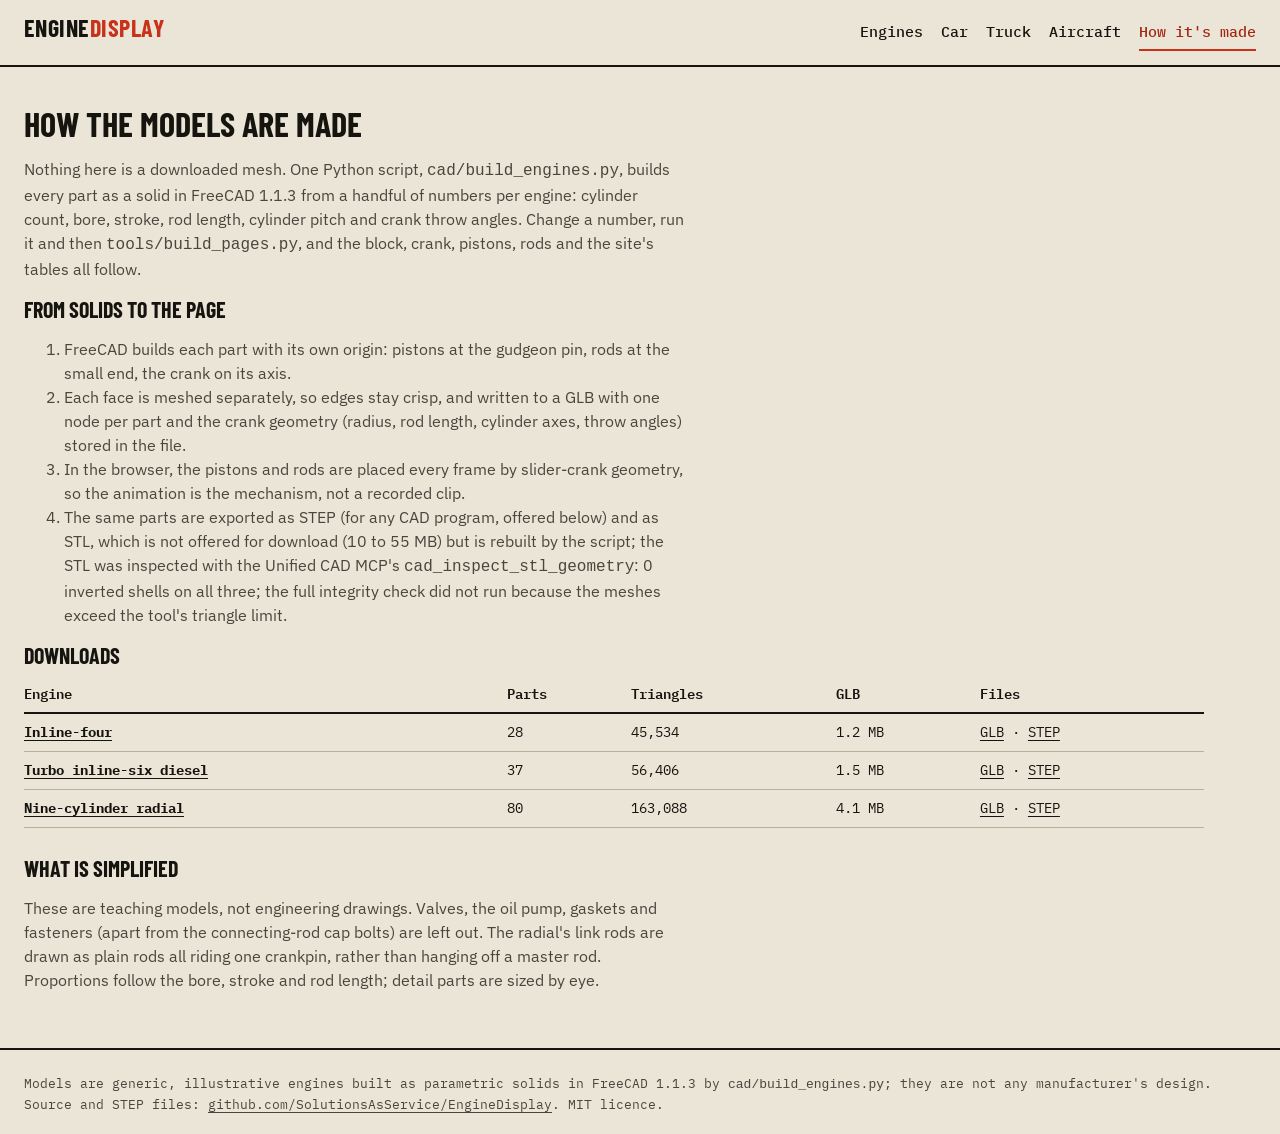
<file: about.html>
<!DOCTYPE html>
<html lang="en">
<head>
<meta charset="UTF-8">
<meta name="viewport" content="width=device-width, initial-scale=1">
<title>How it's made · EngineDisplay</title>
<meta name="description" content="How EngineDisplay's engines are built as parametric FreeCAD solids and animated in the browser by slider-crank geometry.">
<meta property="og:title" content="How it's made · EngineDisplay">
<meta property="og:description" content="How EngineDisplay's engines are built as parametric FreeCAD solids and animated in the browser by slider-crank geometry.">
<meta property="og:image" content="assets/img/plate.png">
<link rel="icon" href="assets/img/favicon.svg" type="image/svg+xml">
<link rel="preconnect" href="https://fonts.googleapis.com">
<link rel="preconnect" href="https://fonts.gstatic.com" crossorigin>
<link href="https://fonts.googleapis.com/css2?family=Barlow+Condensed:wght@600;700&family=IBM+Plex+Mono:wght@400;500;600&family=IBM+Plex+Sans:wght@400;600&display=swap" rel="stylesheet">
<link rel="stylesheet" href="assets/css/site.css">
<script type="importmap">{"imports":{"three":"https://cdn.jsdelivr.net/npm/three@0.160.0/build/three.module.js","three/addons/":"https://cdn.jsdelivr.net/npm/three@0.160.0/examples/jsm/"}}</script>
</head>
<body>
<a class="skip" href="#main">Skip to content</a>
<header class="mast">
  <a class="brand" href="index.html">Engine<b>Display</b></a>
  <nav class="nav" aria-label="Site"><a href="index.html">Engines</a><a href="car.html">Car</a><a href="diesel.html">Truck</a><a href="aircraft.html">Aircraft</a><a href="about.html" aria-current="page">How it's made</a></nav>
</header>
<main id="main">
<section aria-labelledby="h-made" style="border-top:0"><div class="wrap">
  <h2 id="h-made">How the models are made</h2>
  <p class="lede">Nothing here is a downloaded mesh. One Python script, <code>cad/build_engines.py</code>, builds every part as a solid in FreeCAD 1.1.3 from a handful of numbers per engine: cylinder count, bore, stroke, rod length, cylinder pitch and crank throw angles. Change a number, run it and then <code>tools/build_pages.py</code>, and the block, crank, pistons, rods and the site's tables all follow.</p>
  <h3>From solids to the page</h3>
  <ol class="lede">
    <li>FreeCAD builds each part with its own origin: pistons at the gudgeon pin, rods at the small end, the crank on its axis.</li>
    <li>Each face is meshed separately, so edges stay crisp, and written to a GLB with one node per part and the crank geometry (radius, rod length, cylinder axes, throw angles) stored in the file.</li>
    <li>In the browser, the pistons and rods are placed every frame by slider-crank geometry, so the animation is the mechanism, not a recorded clip.</li>
    <li>The same parts are exported as STEP (for any CAD program, offered below) and as STL, which is not offered for download (10 to 55 MB) but is rebuilt by the script; the STL was inspected with the Unified CAD MCP's <code>cad_inspect_stl_geometry</code>: 0 inverted shells on all three; the full integrity check did not run because the meshes exceed the tool's triangle limit.</li>
  </ol>
  <h3>Downloads</h3>
  <div class="scroll-x"><table class="spec"><thead><tr><th scope="col">Engine</th><th scope="col">Parts</th><th scope="col">Triangles</th><th scope="col">GLB</th><th scope="col">Files</th></tr></thead><tbody><tr><th scope='row'><a href='car.html'>Inline-four</a></th><td class='n'>28</td><td class='n'>45,534</td><td class='n'>1.2 MB</td><td><a href='models/car.glb' download>GLB</a> · <a href='models/car.step' download>STEP</a></td></tr><tr><th scope='row'><a href='diesel.html'>Turbo inline-six diesel</a></th><td class='n'>37</td><td class='n'>56,406</td><td class='n'>1.5 MB</td><td><a href='models/diesel.glb' download>GLB</a> · <a href='models/diesel.step' download>STEP</a></td></tr><tr><th scope='row'><a href='aircraft.html'>Nine-cylinder radial</a></th><td class='n'>80</td><td class='n'>163,088</td><td class='n'>4.1 MB</td><td><a href='models/aircraft.glb' download>GLB</a> · <a href='models/aircraft.step' download>STEP</a></td></tr></tbody></table></div>
  <h3 style="margin-top:28px">What is simplified</h3>
  <p class="lede">These are teaching models, not engineering drawings. Valves, the oil pump, gaskets and fasteners (apart from the connecting-rod cap bolts) are left out. The radial's link rods are drawn as plain rods all riding one crankpin, rather than hanging off a master rod. Proportions follow the bore, stroke and rod length; detail parts are sized by eye.</p>
</div></section>
</main>
<footer class="foot">Models are generic, illustrative engines built as parametric solids in FreeCAD 1.1.3 by
<code>cad/build_engines.py</code>; they are not any manufacturer's design. Source and STEP files:
<a href="https://github.com/SolutionsAsService/EngineDisplay">github.com/SolutionsAsService/EngineDisplay</a>. MIT licence.</footer>

</body>
</html>
</file>
<file: assets/css/site.css>
:root {
  --paper: #ebe5d8;
  --paper-2: #e1d9c8;
  --ink: #16140f;
  --ink-2: #4a463d;
  --rule: #b9b09c;
  --signal: #c8321a;
  --signal-ink: #a3260f;
  --chip: #f6f2e9;
  /* one identity colour per engine (text-safe shades); red stays for firing */
  --car: #1b4d9b; --truck: #276433; --aero: #8a5600; --aero-swatch: #e8a00f;
  --display: 'Barlow Condensed', 'Arial Narrow', sans-serif;
  --body: 'IBM Plex Sans', system-ui, sans-serif;
  --mono: 'IBM Plex Mono', ui-monospace, monospace;
  color-scheme: light;
}
@media (prefers-color-scheme: dark) {
  :root:not([data-theme="light"]) {
    --paper: #14130f; --paper-2: #1d1b16; --ink: #ede7da; --ink-2: #b4ac9a; --rule: #4a463b;
    --signal: #ff5a3a; --signal-ink: #ff7a5e; --chip: #23211b; --car: #7aa8f0; --truck: #6fc27f; --aero: #f2b640; color-scheme: dark;
  }
}
:root[data-theme="dark"] {
  --paper: #14130f; --paper-2: #1d1b16; --ink: #ede7da; --ink-2: #b4ac9a; --rule: #4a463b;
  --signal: #ff5a3a; --signal-ink: #ff7a5e; --chip: #23211b; --car: #7aa8f0; --truck: #6fc27f; --aero: #f2b640; color-scheme: dark;
}

* { box-sizing: border-box; }
html { -webkit-text-size-adjust: 100%; }
body {
  margin: 0; background: var(--paper); color: var(--ink);
  font: 16px/1.5 var(--body);
}
a { color: inherit; text-decoration-thickness: 1px; text-underline-offset: 3px; }
a:hover { color: var(--signal-ink); }
:focus-visible { outline: 3px solid var(--signal); outline-offset: 2px; }
.skip { position: absolute; left: -999px; top: 0; background: var(--ink); color: var(--paper); padding: 8px 12px; z-index: 10; }
.skip:focus { left: 8px; }

/* ---- masthead ---- */
.mast {
  display: flex; align-items: baseline; gap: 18px; flex-wrap: wrap;
  padding: 14px 24px; border-bottom: 2px solid var(--ink);
}
.brand { font: 700 24px/1 var(--display); letter-spacing: .02em; text-transform: uppercase; text-decoration: none; }
.brand b { color: var(--signal); }
.nav { display: flex; gap: 4px 18px; flex-wrap: wrap; margin-left: auto; font: 500 15px/1 var(--mono); }
.nav a { text-decoration: none; padding: 10px 0; display: inline-block; }
.nav a[aria-current="page"] { color: var(--signal-ink); border-bottom: 2px solid var(--signal); }

/* ---- landing plate ---- */
.plate { position: relative; padding: 18px 24px 0; }
.plate h1 {
  margin: 0; font: 700 clamp(30px, 3.9vw, 54px)/.95 var(--display); text-transform: uppercase; letter-spacing: -.005em;
}
.plate h1 em { font-style: normal; color: var(--signal); }
.plate .dek { margin: 8px 0 0; max-width: 62ch; color: var(--ink-2); font-size: 15px; }
.stage { position: relative; height: calc(100svh - 200px); min-height: 300px; margin-top: 4px; }
.stage canvas { position: absolute; inset: 0; width: 100%; height: 100%; display: block; }
.stage .tag {
  position: absolute; transform: translate(-50%, 0); text-align: center; text-decoration: none;
  white-space: nowrap; pointer-events: auto; line-height: 1.05;
}
.tag .cc { display: block; font: 700 clamp(26px, 3.2vw, 46px)/1 var(--display); }
.tag .nm { display: block; font: 500 13px/1.25 var(--mono); text-transform: uppercase; letter-spacing: .04em; margin-top: 3px; }
.tag .go { display: inline-block; margin-top: 6px; font: 500 13px/1 var(--mono); color: var(--signal-ink); border-bottom: 1px solid currentColor; padding: 4px 0; }
.tag:hover .cc { text-decoration: underline; text-decoration-thickness: 2px; text-underline-offset: 4px; }
.tag--car .cc { color: var(--car); } .tag--diesel .cc { color: var(--truck); } .tag--aircraft .cc { color: var(--aero); }
.tag .nm::before { content: ""; display: inline-block; width: 10px; height: 10px; margin-right: 6px; vertical-align: 0; background: currentColor; }
.tag--car .nm::before { background: var(--car); } .tag--diesel .nm::before { background: var(--truck); } .tag--aircraft .nm::before { background: var(--aero-swatch); }
[data-engine="car"] .hud .cc { color: var(--car); } [data-engine="diesel"] .hud .cc { color: var(--truck); } [data-engine="aircraft"] .hud .cc { color: var(--aero); }
[data-engine="car"] .viewer { box-shadow: inset 0 6px 0 var(--car); } [data-engine="diesel"] .viewer { box-shadow: inset 0 6px 0 var(--truck); } [data-engine="aircraft"] .viewer { box-shadow: inset 0 6px 0 var(--aero-swatch); }
.ground { position: absolute; height: 0; border-top: 2px solid var(--ink); pointer-events: none; }
.scalebar { position: absolute; left: 24px; top: 8px; font: 500 12px/1 var(--mono); pointer-events: none; }
.scalebar i { display: block; height: 8px; border: 2px solid var(--ink); border-top: 0; margin-top: 4px; }
.loading { position: absolute; inset: 0; display: grid; place-items: center; font: 500 14px var(--mono); color: var(--ink-2); }
.angle { position: absolute; right: 24px; top: 8px; font: 500 12px/1.3 var(--mono); text-align: right; }
.angle b { font: 700 22px/1 var(--display); display: block; }
.ctl { display: inline-flex; align-items: center; gap: 6px; min-height: 44px; padding: 0 14px; border: 2px solid var(--ink);
  background: var(--chip); color: var(--ink); font: 500 14px var(--mono); cursor: pointer; border-radius: 0; }
.ctl[aria-pressed="true"] { background: var(--ink); color: var(--paper); }
.plate .ctl { position: absolute; left: 24px; top: 40px; background: transparent; min-height: 40px; }
#play[aria-pressed="true"] { background: transparent; color: var(--ink); }
.plate h1 span, .plate h1 em { white-space: nowrap; }

/* ---- sections ---- */
main section { padding: 40px 24px; border-top: 2px solid var(--ink); }
.wrap { max-width: 1180px; }
h2 { font: 700 34px/1 var(--display); text-transform: uppercase; margin: 0 0 16px; }
h3 { font: 700 22px/1.1 var(--display); text-transform: uppercase; margin: 0 0 8px; }
.lede { max-width: 66ch; color: var(--ink-2); }
table.spec { border-collapse: collapse; width: 100%; font: 14px/1.35 var(--mono); }
.spec th, .spec td { text-align: left; padding: 9px 10px 9px 0; border-bottom: 1px solid var(--rule); vertical-align: top; }
.spec thead th { border-bottom: 2px solid var(--ink); font-weight: 600; }
.spec td.n { font-variant-numeric: tabular-nums; }
.scroll-x { overflow-x: auto; }
.strokes { display: grid; grid-template-columns: repeat(4, minmax(0, 1fr)); gap: 0; border: 2px solid var(--ink); }
.strokes > div { padding: 14px; border-right: 1px solid var(--rule); }
.strokes > div:last-child { border-right: 0; }
.strokes b { font: 700 40px/1 var(--display); display: block; }
.strokes .p b { color: var(--signal); }
.foot { padding: 24px; border-top: 2px solid var(--ink); font: 13px/1.5 var(--mono); color: var(--ink-2); }

/* ---- engine page ---- */
.bench { display: grid; grid-template-columns: minmax(0, 1fr) 400px; min-height: calc(100svh - 56px); }
.viewer { position: relative; border-right: 2px solid var(--ink); min-height: 420px; }
.viewer canvas { position: absolute; inset: 0; width: 100%; height: 100%; display: block; touch-action: none; }
.viewer .hud { position: absolute; left: 16px; top: 14px; pointer-events: none; }
.hud h1 { margin: 0; font: 700 clamp(30px, 4vw, 56px)/.92 var(--display); text-transform: uppercase; }
.hud .cc { font: 700 20px/1 var(--display); color: var(--signal-ink); }
.viewer .tip { position: absolute; pointer-events: none; background: var(--ink); color: var(--paper); font: 13px/1.3 var(--mono); padding: 6px 8px; display: none; max-width: 240px; }
.controls { position: absolute; left: 16px; right: 16px; bottom: 14px; display: flex; flex-wrap: wrap; gap: 8px 14px; align-items: center; }
.controls label { font: 500 13px var(--mono); display: inline-flex; align-items: center; gap: 8px; background: var(--chip); border: 2px solid var(--ink); padding: 0 10px; min-height: 44px; }
.controls input[type=range] { width: 120px; accent-color: var(--signal); }
.panel { padding: 18px 20px 30px; overflow-y: auto; max-height: calc(100svh - 56px); }
.panel p { margin: 0 0 14px; }
.firing { display: grid; gap: 3px; margin: 8px 0 18px; }
.firing .row { display: grid; grid-template-columns: 3.2em 1fr; align-items: center; font: 13px var(--mono); }
.firing .bar { height: 22px; display: flex; align-items: center; padding: 0 8px; background: var(--paper-2); border-left: 4px solid var(--rule); }
.firing .bar.Power { background: var(--signal); color: #fff; border-left-color: var(--ink); }
.firing .bar.Compression { border-left-color: var(--ink); }
.bom { list-style: none; padding: 0; margin: 0; }
.bom h4 { font: 600 12px var(--mono); text-transform: uppercase; letter-spacing: .06em; margin: 14px 0 4px; color: var(--ink-2); }
.bom button { all: unset; box-sizing: border-box; display: block; width: 100%; padding: 9px 6px; min-height: 40px; border-bottom: 1px solid var(--rule); cursor: pointer; font: 14px var(--body); }
.bom button:hover, .bom button[aria-pressed="true"] { background: var(--ink); color: var(--paper); }
.bom button:focus-visible { outline: 3px solid var(--signal); outline-offset: -3px; }
.info { min-height: 5.5em; border-left: 4px solid var(--signal); padding: 8px 12px; background: var(--chip); margin: 10px 0 16px; font-size: 14px; }
.info b { display: block; font: 700 18px/1.1 var(--display); text-transform: uppercase; }
.next { display: flex; gap: 10px; flex-wrap: wrap; margin-top: 18px; }
.next a { font: 500 14px var(--mono); padding: 12px 0; }

@media (max-width: 820px) {
  .mast { padding: 10px 16px; gap: 6px 12px; }
  .nav { margin-left: 0; gap: 0 14px; font-size: 14px; }
  .plate { padding: 12px 16px 0; }
  .tag .go { font-size: 12px; margin-top: 2px; padding: 3px 0; }
  .hud h1 { font-size: clamp(26px, 8.4vw, 40px); }
  .tag .nm { font-size: 12px; }
  .tag .cc { font-size: 25px; }
  .plate .dek { font-size: 14px; line-height: 1.4; }
  .scalebar { left: 16px; }
  .angle { right: 16px; }
  .plate .ctl { left: 16px; top: 44px; }
  .plate h1 span, .plate h1 em { display: block; }
  main section { padding: 30px 16px; }
  .strokes { grid-template-columns: repeat(2, minmax(0, 1fr)); }
  .strokes > div:nth-child(2) { border-right: 0; }
  .strokes > div:nth-child(-n+2) { border-bottom: 1px solid var(--rule); }
  .bench { grid-template-columns: minmax(0, 1fr); }
  .viewer { height: 64svh; border-right: 0; border-bottom: 2px solid var(--ink); }
  .panel { max-height: none; padding: 16px; }
  .controls { left: 10px; right: 10px; gap: 6px; }
  .controls input[type=range] { width: 80px; }
  .foot { padding: 20px 16px; }
}
@media (prefers-reduced-motion: reduce) { * { scroll-behavior: auto !important; } }
</file>
